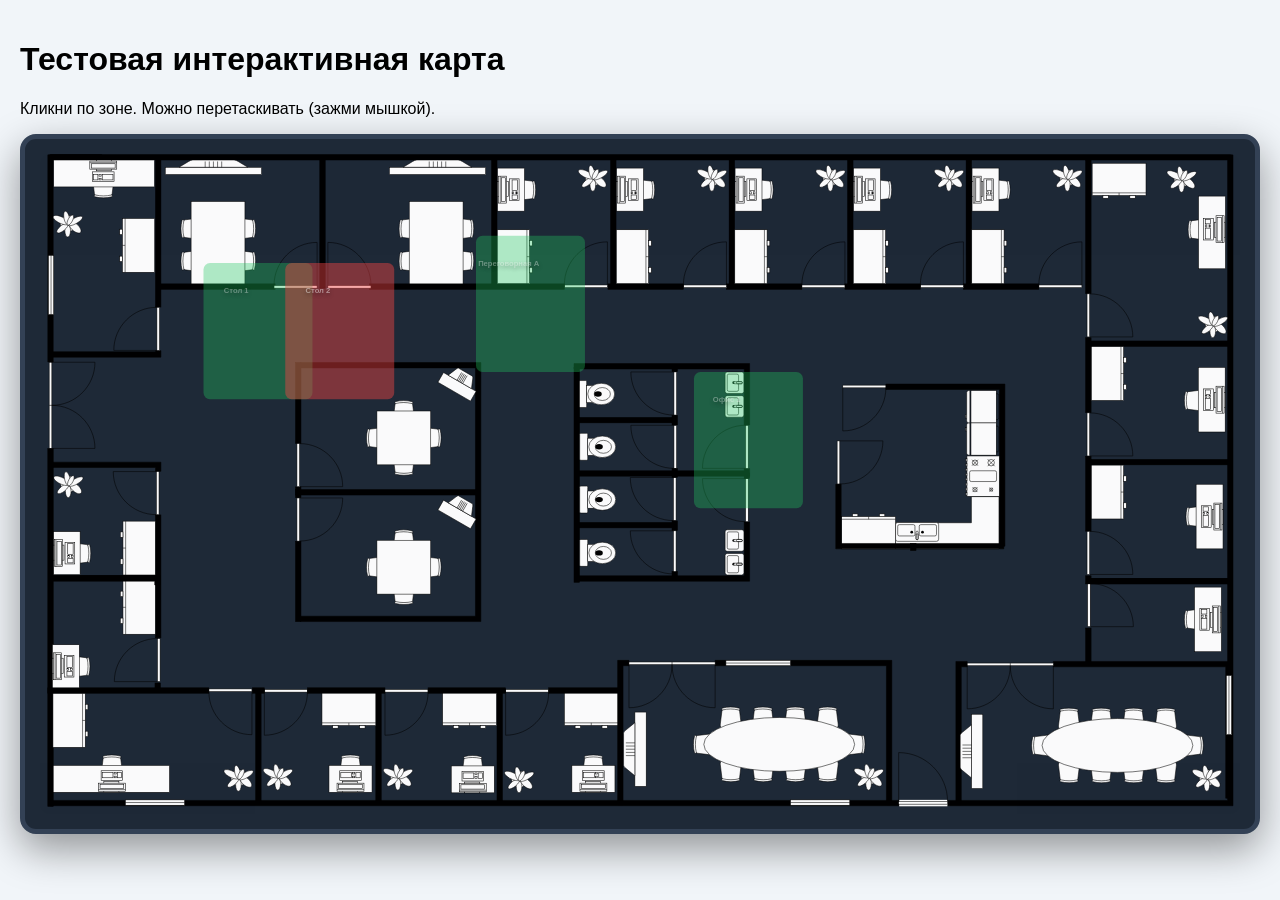
<file: templates/test-map.html>
<!DOCTYPE html>
<html lang="ru">
<head>
    <meta charset="UTF-8">
    <meta name="viewport" content="width=device-width, initial-scale=1.0">
    <title>Тестовая карта</title>
    <style>
        body {
            font-family: Arial, sans-serif;
            background: #f1f5f9;
            margin: 0;
            padding: 20px;
        }
        .container {
            max-width: 1300px;
            margin: 0 auto;
        }
        .floor-plan-container {
            background: #1e2937;
            border: 5px solid #334155;
            border-radius: 16px;
            padding: 15px;
            box-shadow: 0 15px 40px rgba(0,0,0,0.4);
            overflow: hidden;
        }
        svg {
            width: 100%;
            height: auto;
            display: block;
            border-radius: 10px;
        }
        .place-zone {
            cursor: pointer;
            transition: all 0.25s ease;
        }
        .place-zone:hover {
            filter: brightness(1.25);
        }
        .place-zone.free {
            fill: #22c55e;
            fill-opacity: 0.35;
        }
        .place-zone.occupied {
            fill: #ef4444;
            fill-opacity: 0.45;
        }
        .place-label {
            font-size: 14px;
            font-weight: bold;
            fill: white;
            text-shadow: 0 2px 4px rgba(0,0,0,0.8);
            pointer-events: none;
        }
    </style>
</head>
<body>
    <div class="container">
        <h1>Тестовая интерактивная карта</h1>
        <p>Кликни по зоне. Можно перетаскивать (зажми мышкой).</p>

        <div class="floor-plan-container">
            <svg id="floor-plan" viewBox="0 0 2202 1211">
                <!-- Твоя карта как фон -->
                <image href="/static/office_map.svg" width="2202" height="1211" opacity="0.98"/>

                <!-- Слой зон -->
                <g id="zones-layer"></g>
            </svg>
        </div>
    </div>

    <script>
        let places = [
            {id: 1, name: "Стол 1", type: "desk", status: "free", x: 300, y: 200},
            {id: 2, name: "Стол 2", type: "desk", status: "occupied", x: 450, y: 200},
            {id: 3, name: "Переговорная A", type: "room", status: "free", x: 800, y: 150},
            {id: 4, name: "Офис 1", type: "office", status: "free", x: 1200, y: 400},
            // Добавляй остальные места...
        ];

        function renderZones() {
            const layer = document.getElementById('zones-layer');
            layer.innerHTML = '';

            places.forEach(place => {
                const g = document.createElementNS("http://www.w3.org/2000/svg", "g");
                g.classList.add('place-zone');
                if (place.status === 'occupied') g.classList.add('occupied');
                else g.classList.add('free');

                // Прямоугольник-зона
                const rect = document.createElementNS("http://www.w3.org/2000/svg", "rect");
                rect.setAttribute("x", place.x);
                rect.setAttribute("y", place.y);
                rect.setAttribute("width", 200);
                rect.setAttribute("height", 250);
                rect.setAttribute("rx", 12);
                g.appendChild(rect);

                // Название
                const text = document.createElementNS("http://www.w3.org/2000/svg", "text");
                text.setAttribute("x", place.x + 60);
                text.setAttribute("y", place.y + 55);
                text.setAttribute("text-anchor", "middle");
                text.setAttribute("class", "place-label");
                text.textContent = place.name;
                g.appendChild(text);

                // Клик
                g.addEventListener('click', () => {
                    alert(`Выбрано: ${place.name}\nСтатус: ${place.status === 'free' ? 'Свободно' : 'Занято'}`);
                });

                // Перетаскивание
                makeDraggable(g, place);

                layer.appendChild(g);
            });
        }

        function makeDraggable(element, place) {
            let offsetX, offsetY;

            element.addEventListener('mousedown', (e) => {
                const svg = document.getElementById('floor-plan');
                const pt = svg.createSVGPoint();
                pt.x = e.clientX;
                pt.y = e.clientY;
                const cursor = pt.matrixTransform(svg.getScreenCTM().inverse());

                offsetX = cursor.x - place.x;
                offsetY = cursor.y - place.y;

                function move(ev) {
                    const pt2 = svg.createSVGPoint();
                    pt2.x = ev.clientX;
                    pt2.y = ev.clientY;
                    const cursor2 = pt2.matrixTransform(svg.getScreenCTM().inverse());
                    place.x = cursor2.x - offsetX;
                    place.y = cursor2.y - offsetY;
                    renderZones();
                }

                function stop() {
                    document.removeEventListener('mousemove', move);
                    document.removeEventListener('mouseup', stop);
                    console.log(`Новое положение ${place.name}: x=${place.x}, y=${place.y}`);
                }

                document.addEventListener('mousemove', move);
                document.addEventListener('mouseup', stop);
            });
        }

        // Запуск
        renderZones();
    </script>
</body>
</html>
</file>
